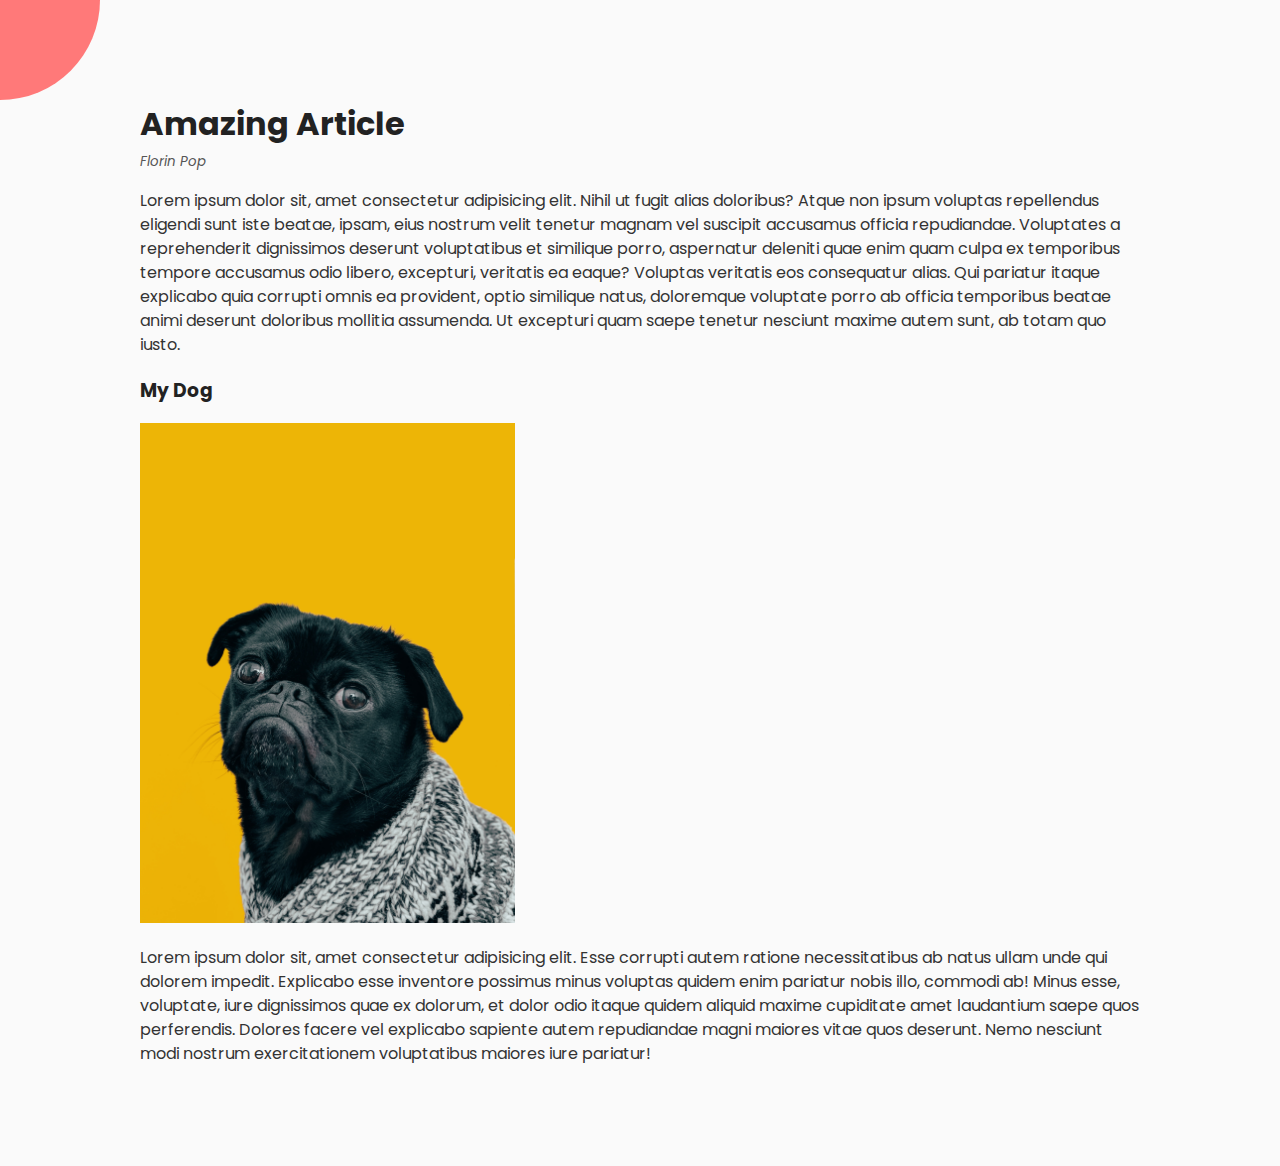
<file: navbar-animation/index.html>
<!DOCTYPE html>
<html lang="en">
<head>
    <meta charset="UTF-8">
    <meta http-equiv="X-UA-Compatible" content="IE=edge">
    <meta name="viewport" content="width=device-width, initial-scale=1.0">
    <link rel="stylesheet" href="styles.css">
    <link rel="stylesheet" href="https://cdnjs.cloudflare.com/ajax/libs/font-awesome/6.3.0/css/all.min.css"
     integrity="sha512-SzlrxWUlpfuzQ+pcUCosxcglQRNAq/DZjVsC0lE40xsADsfeQoEypE+enwcOiGjk/bSuGGKHEyjSoQ1zVisanQ=="
      crossorigin="anonymous" referrerpolicy="no-referrer" />
    <title>Animated Navbar</title>
</head>
<body>
    <div class="container">
        <div class="circle-container">
            <div class="circle">
                <button id="close">
                    <i class="fa-solid fa-xmark"></i>
                </button>
                <button id="open">
                    <i class="fas fa-bars"></i>
                </button>
            </div>
        </div>
        <div class="content">
            <h1>Amazing Article</h1>
            <small>Florin Pop</small>
            <p>Lorem ipsum dolor sit, amet consectetur adipisicing elit. 
                Nihil ut fugit alias doloribus? Atque non ipsum voluptas repellendus eligendi sunt iste beatae, ipsam,
                eius nostrum velit tenetur magnam vel suscipit accusamus officia repudiandae. 
                Voluptates a reprehenderit dignissimos deserunt voluptatibus et similique porro,
                aspernatur deleniti quae enim quam culpa ex temporibus tempore accusamus odio libero, excepturi,
                veritatis ea eaque? Voluptas veritatis eos consequatur alias. Qui pariatur itaque explicabo quia corrupti omnis ea provident,
                optio similique natus, doloremque voluptate porro ab officia temporibus beatae animi deserunt doloribus mollitia assumenda.
                Ut excepturi quam saepe tenetur nesciunt maxime autem sunt, ab totam quo iusto.
            </p>

            <h3>My Dog</h3>
            <img src="./image/dog.jpg">
            <p>Lorem ipsum dolor sit, amet consectetur adipisicing elit. Esse corrupti autem ratione necessitatibus ab natus ullam unde qui dolorem impedit.
                Explicabo esse inventore possimus minus voluptas quidem enim pariatur nobis illo, commodi ab! Minus esse, voluptate,
                iure dignissimos quae ex dolorum, et dolor odio itaque quidem aliquid maxime cupiditate amet laudantium saepe quos perferendis.
                Dolores facere vel explicabo sapiente autem repudiandae magni maiores vitae quos deserunt.
                Nemo nesciunt modi nostrum exercitationem voluptatibus maiores iure pariatur!
            </p>    
        </div>
    </div>
    <nav>
        <ul>
            <li><i class="fa-solid fa-house"></i> Home</li>
            <li><i class="fa-solid fa-circle-question"></i> About</li>
            <li><i class="fa-solid fa-address-book"></i> Contact</li>
        </ul>
    </nav>
    <script src="script.js"></script>
</body>
</html>
</file>
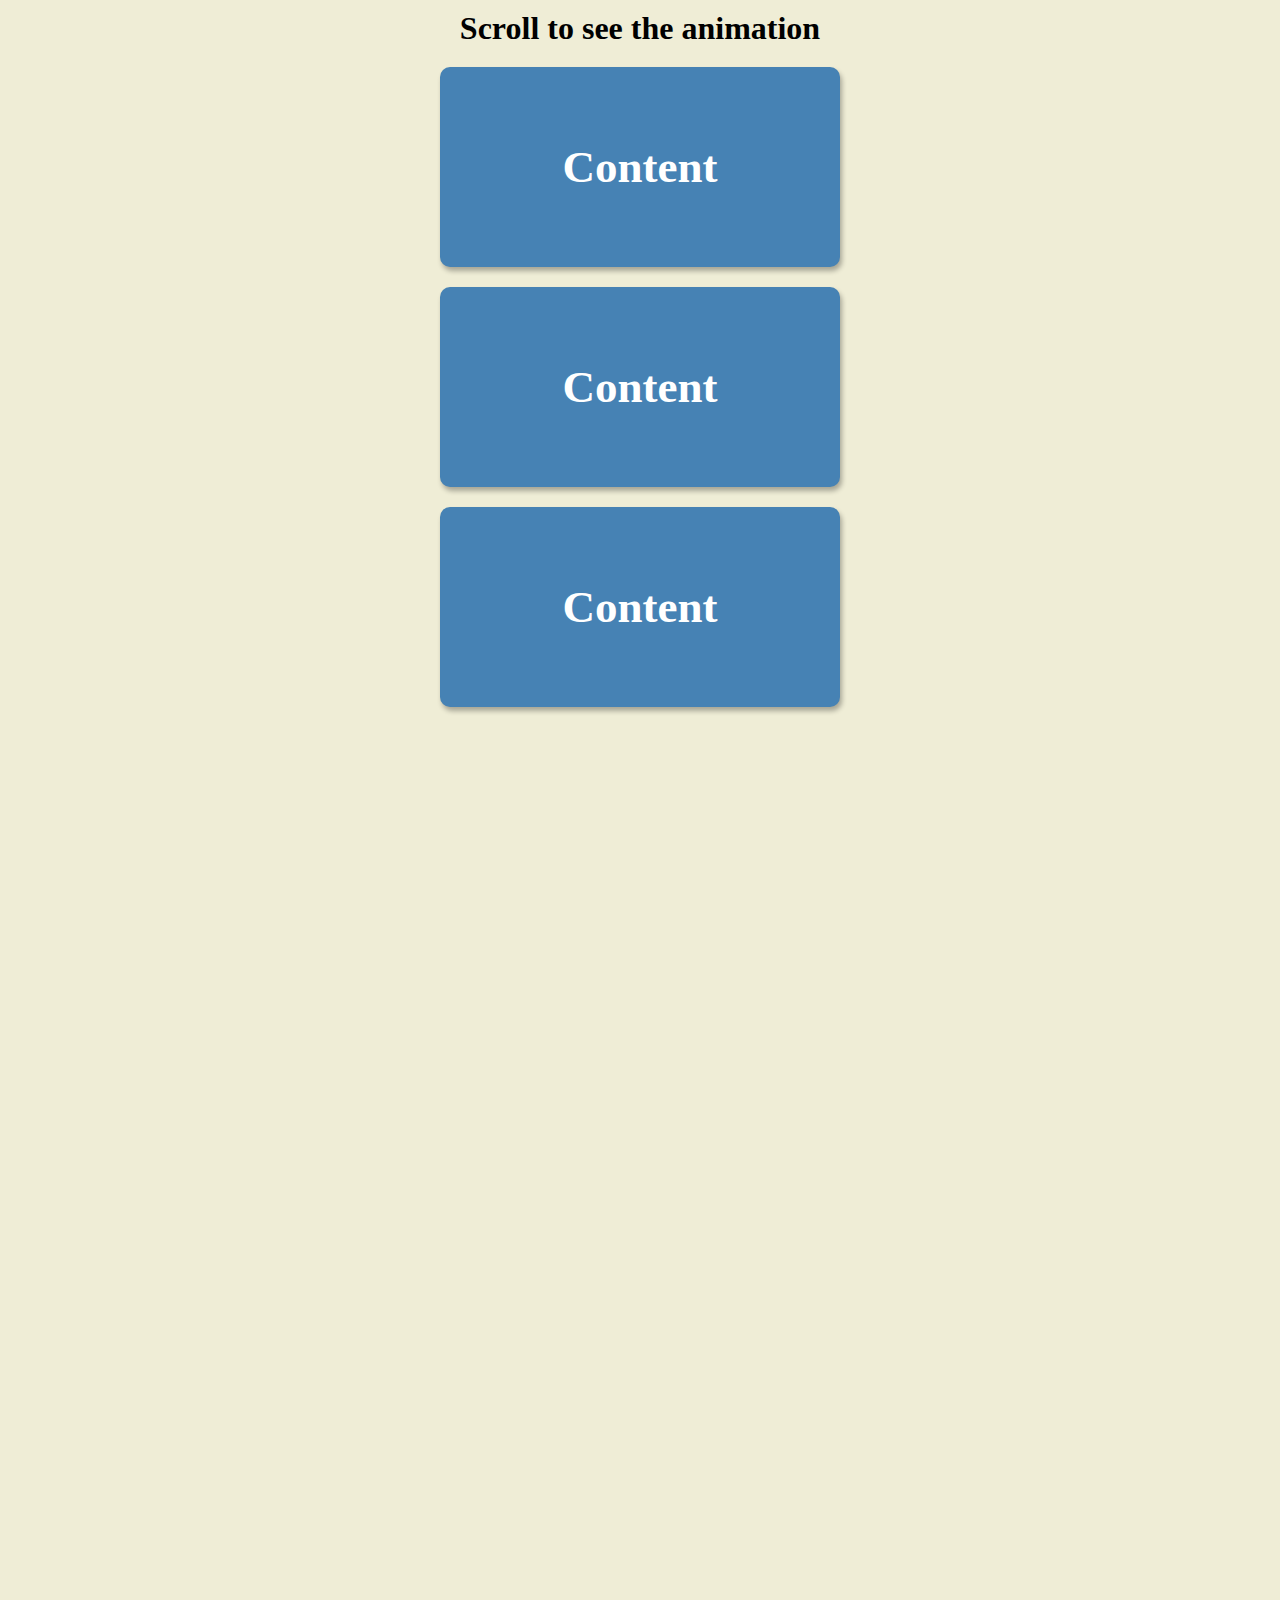
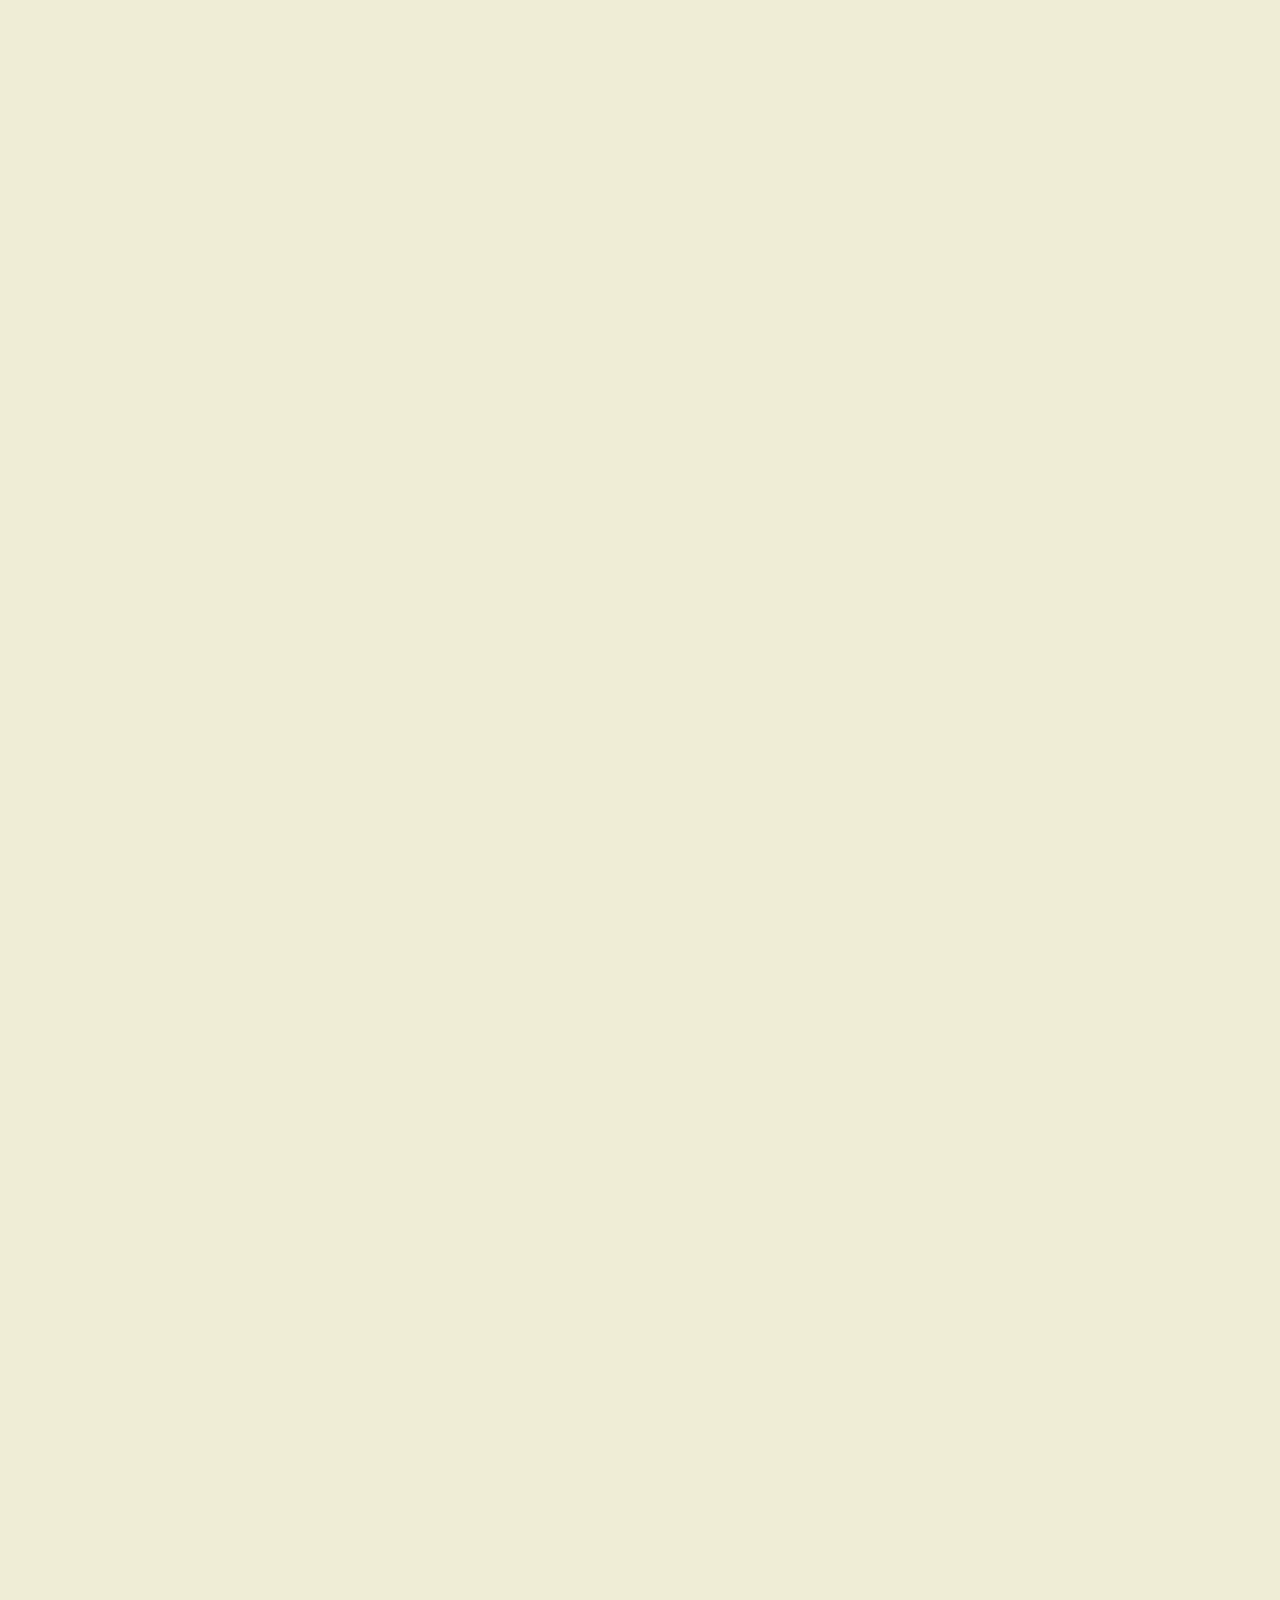
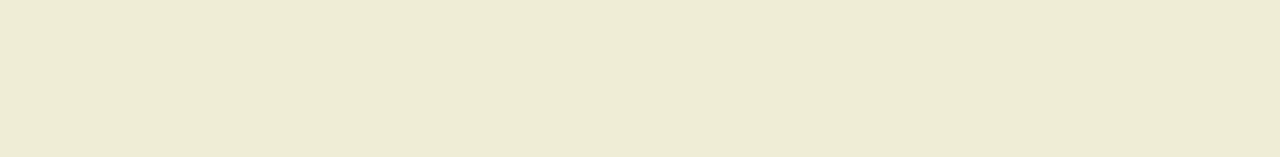
<file: scroll-animation/index.html>
<!DOCTYPE html>
<html lang="en">
<head>
    <meta charset="UTF-8">
    <meta http-equiv="X-UA-Compatible" content="IE=edge">
    <meta name="viewport" content="width=device-width, initial-scale=1.0">
    <link rel="stylesheet" href="styles.css">
    <title>Scroll-Animation</title>
</head>
<body>
    <h1>Scroll to see the animation</h1>
    <div class="box"><h2>Content</h2></div>
    <div class="box"><h2>Content</h2></div>
    <div class="box"><h2>Content</h2></div>
    <div class="box"><h2>Content</h2></div>
    <div class="box"><h2>Content</h2></div>
    <div class="box"><h2>Content</h2></div>
    <div class="box"><h2>Content</h2></div>
    <div class="box"><h2>Content</h2></div>
    <div class="box"><h2>Content</h2></div>
    <div class="box"><h2>Content</h2></div>
    <div class="box"><h2>Content</h2></div>
    <div class="box"><h2>Content</h2></div>
    <div class="box"><h2>Content</h2></div>
    <div class="box"><h2>Content</h2></div>
    <div class="box"><h2>Content</h2></div>
    <script src="script.js"></script>
</body>
</html>
</file>
<file: navbar-animation/styles.css>
@import url('https://fonts.googleapis.com/css2?family=Barlow+Condensed:ital,wght@0,300;0,400;1,300&family=Kanit:wght@400;500&family=Poppins:ital,wght@0,100;0,200;0,300;1,100&family=Rubik:ital,wght@1,300&display=swap');

*{
    box-sizing: border-box;
}

body {
    font-family: 'Poppins', sans-serif;
    overflow-x: hidden;
    margin: 0;
    background-color: #333;
    color: #222;
}

.container {
    background-color: #fafafa;
    transform-origin: top left;
    transition: transform 0.5s linear;
    width: 100vw;
    min-height: 100vh;
    padding: 50px;
}

.container.show-nav{
    transform: rotate(-20deg);
}

.container.show-nav + nav li {
    transform: translateX(0);
    transition-delay: 0.3;
}

.container.show-nav .circle {
    transform: rotate(-70deg);
}

.circle-container {
    position: fixed;
    top: -100px;
    left: -100px;
}

.circle {
    background-color: #ff7979;
    height: 200px;
    width: 200px;
    border-radius: 50%;
    position: relative;
    transition: transform 0.5s linear;
}

.circle button {
    position: absolute;
    top: 50%;
    left: 50%;
    height: 100px;
    background: transparent;
    font-size: 26px;
    border: 0;
    color: #fff;
    cursor: pointer;
}

.circle button:focus {
    outline: none;
}

.circle button#open {
    left: 60%;
}

.circle button#close {
    top: 60%;
    transform: rotate(90deg);
    transform-origin: top left;
}

nav {
    position: fixed;
    bottom: 40px;
    left: 0;
    z-index: 100;
}

nav ul {
    list-style-type: none;
    padding-left: 30px;
}

nav ul li {
    color: #fff;
    text-transform: uppercase;
    margin: 40px 0;
    transform: translateX(-100%);
    transition: transform 0.4s ease-in;
}

nav ul li i {
    font-size: 20px;
    margin-right: 10px;
}

nav ul li + li {
    margin-left: 15px;
    transform: translateX(-150%);
}
nav ul li + li + li {
    transform: translateX(-200%);
    margin-left: 30px;
}

.content img {
    max-width: 100%;
    height: 500px;
}

.content {
    max-width: 1000px;
    margin: 50px auto;
}

.content h1 {
    margin: 0;
}

.content small {
    color: #555;
    font-style: italic;
}

.content p {
    color: #333;
    line-height: 1.5;
}
</file>
<file: scroll-animation/styles.css>
* {
    box-sizing: border-box;
}

body {
    background-color: #efedd6;
    display: flex;
    flex-direction: column;
    align-items: center;
    justify-content: center;
    margin: 0;
    overflow-x: hidden;
}

h1 {
    margin: 10px;
}

.box {
    background-color: steelblue;
    color: white;
    display: flex;
    align-items: center;
    justify-content: center;
    margin: 10px;
    width: 400px;
    height: 200px;
    border-radius: 10px;
    box-shadow: 2px 4px 5px rgba(0, 0, 0, 0.3);
    transform: translateX(300%);
    transition: transform 0.4s ease;
}

.box:nth-of-type(even){
    transform: translateX(-300%);
}

.box.show {
    transform: translateX(0);
}

.box h2 {
    font-size: 45px;
}
</file>
